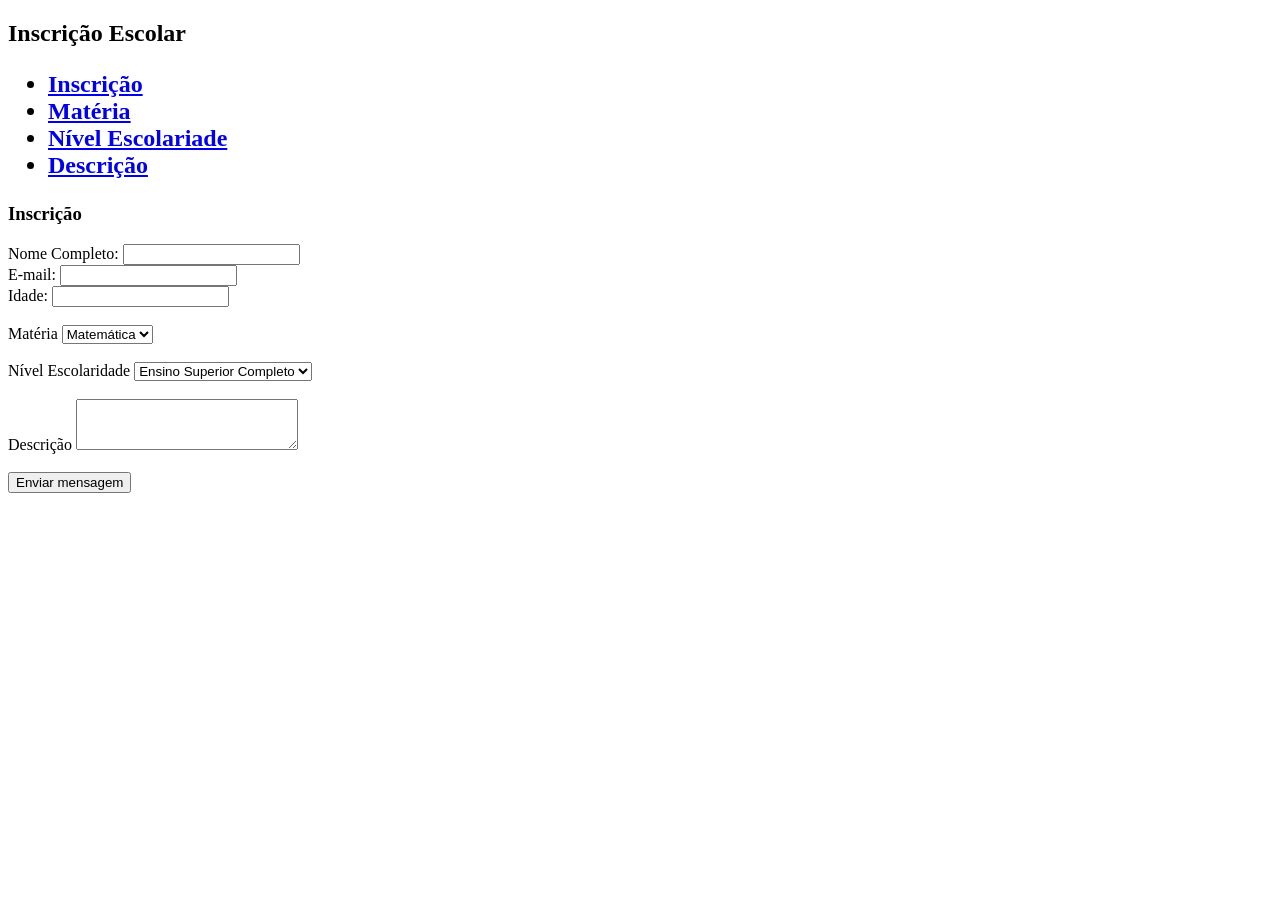
<file: Escolaridade/index.html>
<!--Exercício -->


<!DOCTYPE html>
<html lang="pt-br">

<head>
    <meta charset="UTF-8">
    <meta name="viewport" content="width=device-width, initial-scale=1.0">
    <title>Página Principal</title>

</head>

<body>
    <header>
        <h2>Inscrição Escolar<h2>
                <nav>
                    <ul>
                        <li> <a href="#inscricao">Inscrição</a></li>
                        <li> <a href="#materia">Matéria</a> </li>
                        <li> <a href="#escolaridade">Nível Escolariade</a></li>
                        <li><a href="#descricao">Descrição</a></li>
                    </ul>
                </nav>
    </header>

    <footer>
        <section id="inscricao">
             <h3>Inscrição</h3>
             <form>
                <label for="name">Nome Completo: </label>
                <input type="text" id="nome" name="nome" required>
                <br>
                <label for="email">E-mail: </label>
                <input type="email" id="email" name="email" required>
                <br>
                <label for="idade">Idade: </label>
                <input type="text" id="idade" name="idade" required>
                </section>
                <br>
                <section id="materia">
                <label for="materia">Matéria</label>
                <select name="materia" id="materia">
                    <option value="matematica"> Matemática </option>
                    <option value="portugues"> Português </option>
                    <option value="bilogia"> Biologia </option>
                    <option value="ciencias">  Ciências</option>
                    <option value="historia"> História</option>
                    <option value="geografia"> Geografia</option>
                    <option value="artes"> Artes</option>
                </select>
                </section>
                <br>
                <section id="escolariade">
                <label for="Escolariade">Nível Escolaridade</label>
                <select name="Escolariade" id="Escolaridade">
                    <option value="superior">Ensino Superior Completo</option>
                    <option value="cursandome">Cursando Mestrado</option>
                    <option value="mestrado">Mestrado Completo</option>
                    <option value="cursandodou">Cursando Doutorado</option>
                    <option value="doutorado">Doutorado Completo</option>
                </select>
                </section>
                <br>
                <section id="descricao">
                <label for="mensagem">Descrição </label>
                <textarea name="memsagem" id="mensagem" cols="25" rows="3"></textarea>
                </section>
                <br>
                <input type="submit" value="Enviar mensagem" >
             </form>
    </footer>



</section>
</body>

</html>
</file>
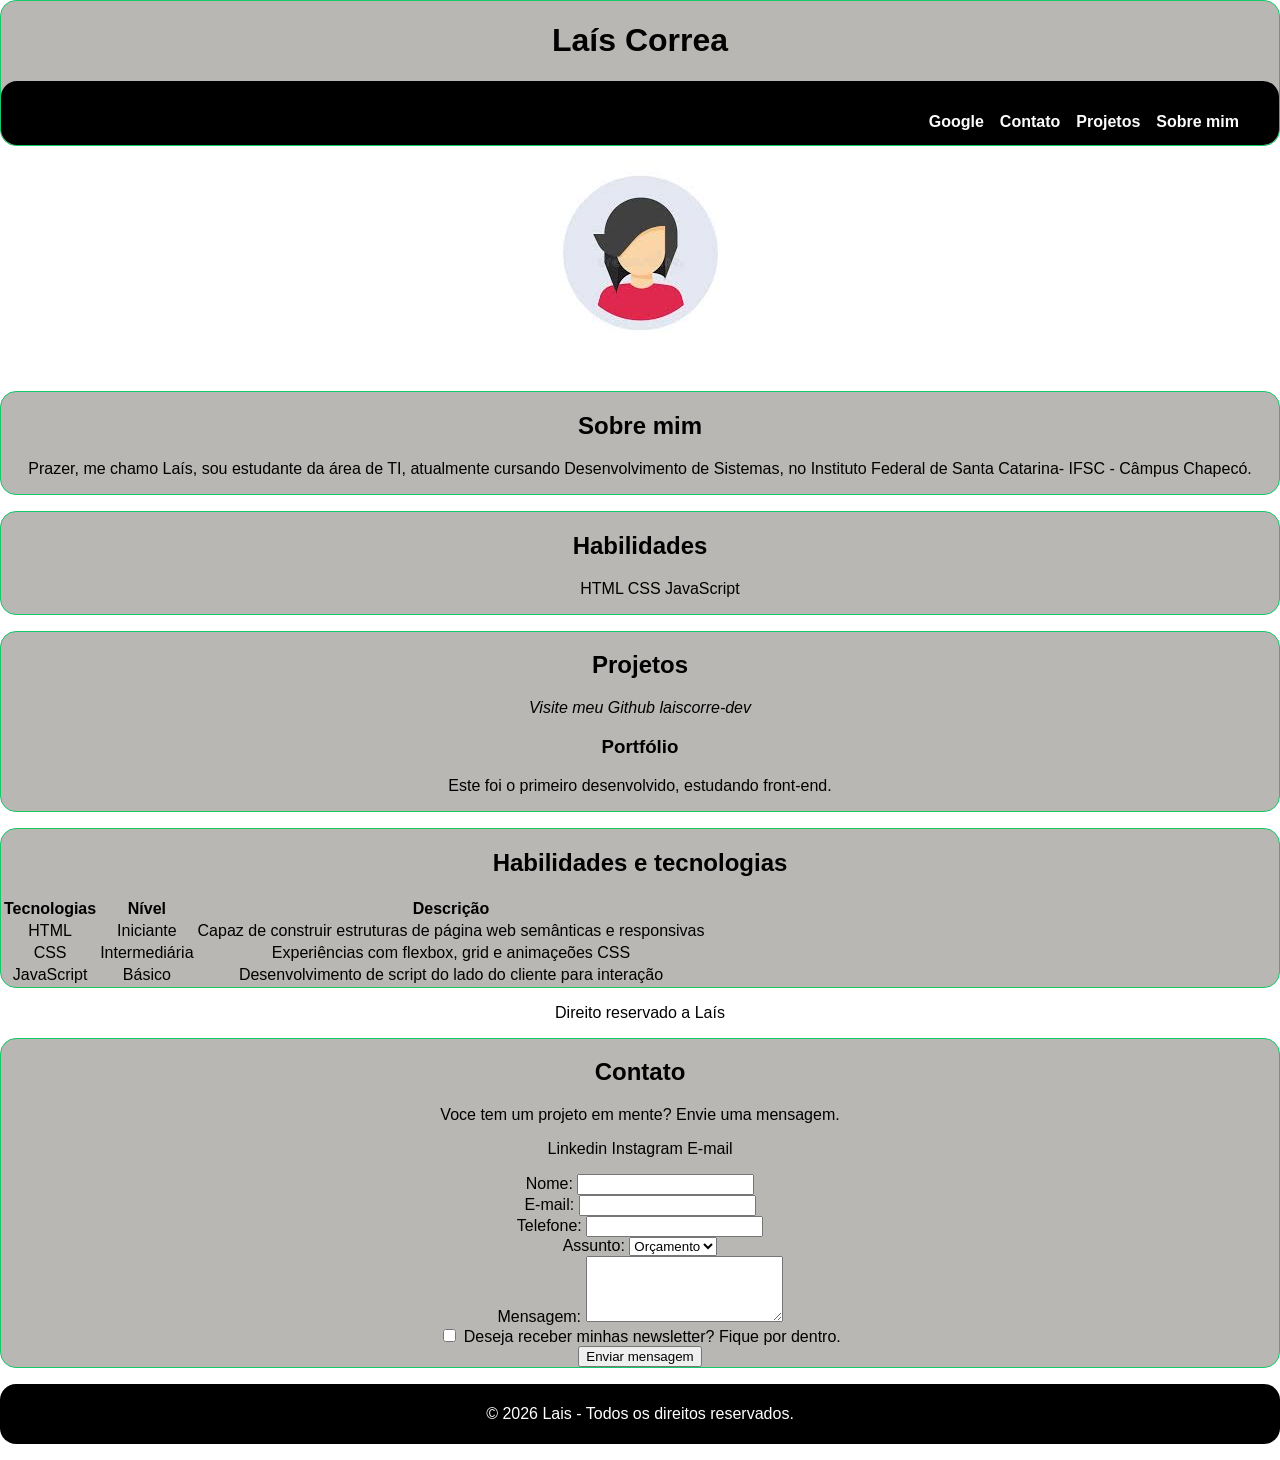
<file: FRONT-END/Index.html>
<!DOCTYPE html>
<html lang="pt-br">

<head>
    <meta charset="UTF-8">
    <meta name="viewport" content="width=device-width, initial-scale=1.0">
    <title>Laís Correa</title>
    <link rel="stylesheet" href="estilo.css"> <!-- Interação da página com o css-->
</head>

<body>
    <header>
        
        <h1> Laís Correa </h1>
        <p></p>
        <nav> <!--  Seção de navegação do site -->
             
            <a href="#sobre">Sobre mim</a> <!--colocando como referencia -->
            <a href="#projeto">Projetos</a>
            <a href="#contato">Contato</a>
            <a href="https://google.com.br/" target="_blank">Google</a> <!--"target" é para n sair da 
             página original mas sim abrir uma nova aba-->

        </nav>

    </header>
    <img src="capa.jpg" alt="Imagem de foto de perfil" title="Imagem de perfil de Laís">
    <section id="sobre"> <!-- trazendo "sobre" a referencia-->
       
        <h2>Sobre mim</h2>
        
        <article>
            <p>
                Prazer, me chamo Laís, sou estudante da área de TI, atualmente cursando
                Desenvolvimento de Sistemas, no Instituto Federal de Santa Catarina-
                IFSC - Câmpus Chapecó.
            </p>
            </article>
        </section>
        </article>
        <section>
        <aside>
            <h2>Habilidades</h2>
            <ul>
                HTML
                CSS
                JavaScript
            </ul>
        </aside>
    </section>
    <section id="projeto">
        <h2>Projetos</h2>

        <address><a href="https://github.com/laiscorrea-dev" target="_blank">Visite meu Github laiscorre-dev</a>
        </address>

        <article>
            <h3>Portfólio</h3>
            <p>
                Este foi o primeiro desenvolvido, estudando front-end.
            </p>
        </article>
    </section>

    <section id="Habilidades">
        <h2> Habilidades e tecnologias </h2>
        <table><!-- criamos a tabela -->
            <thead> <!-- cabeçalho da tabela(primeira linha)-->
                <tr> <!--1 linha-->
                    <th>Tecnologias</th> <!-- Colunas  -->
                    <th>Nível</th>
                    <th>Descrição</th>
                </tr>
            </thead>
            <tbody>
                <tr>
                    <td> HTML</td>
                    <td> Iniciante</td>
                    <td> Capaz de construir estruturas de página web semânticas e responsivas</td>
                </tr>
                <tr>
                    <td> CSS </td>
                    <td> Intermediária</td>
                    <td> Experiências com flexbox, grid e animaçeões CSS</td>
                </tr>
                <tr>
                    <td> JavaScript </td>
                    <td> Básico</td>
                    <td> Desenvolvimento de script do lado do cliente para interação</td>
                </tr>

            </tbody>
        </table>
    </section>
    <footer>
        <p>Direito reservado a Laís</p>

        <section id="contato" >
            <h2> Contato</h2>
            <p> Voce tem um projeto em mente? Envie uma mensagem. </p>
            <p> 
            <a href="https://www.linkedin.com/in/lais-de-oliveira-corrêa" target="_blank">Linkedin</a>    
            <a href="https://www.instagram.com/lais.correa15" target="_blank">Instagram</a>
            <a href="mailto:laisdeoliveiracorrea@gmail.com" target="_blank">E-mail</a>
            </p>

            <form> <!-- Início de um formulário-->
                <label for="nome">Nome: </label>
                <input type="text" id="nome" name="nome" required> <br>
                <!--'required' referece a um campo obrigatório de preenchimento-->

                <label for="email">E-mail: </label>
                <input type="email" id="email" name="email" required> <br>

                <label for="telefone">Telefone: </label>
                <input type="tel" id="telefone" name="teletfone"> <br>

                <label for="assunto">Assunto: </label>
                <select name="assunto" id="assunto">
                    <option value="orcamento"> Orçamento</option>
                    <option value="duvidas"> Dúvidas</option>
                    <option value="outro"> Outro</option>
                </select>
                <br>

                <label for="mensagem"> Mensagem: </label>
                <textarea name="mensagem" id="mensagem" cols="22" rows="4" required></textarea>
                <!--tamanho da coluna e linha-->
                <br>
                <input type="checkbox" id="inscricao" name="inscricao">
                <label for="inscricao">Deseja receber minhas newsletter? Fique por dentro. </label>
                <br>
                <input type="submit" value="Enviar mensagem">
            </form>


        </section>
    </footer>
    <footer id="fo">
        <p> © 2026 Lais - Todos os direitos reservados.</p>

    </footer>

</body>

</html>
</file>
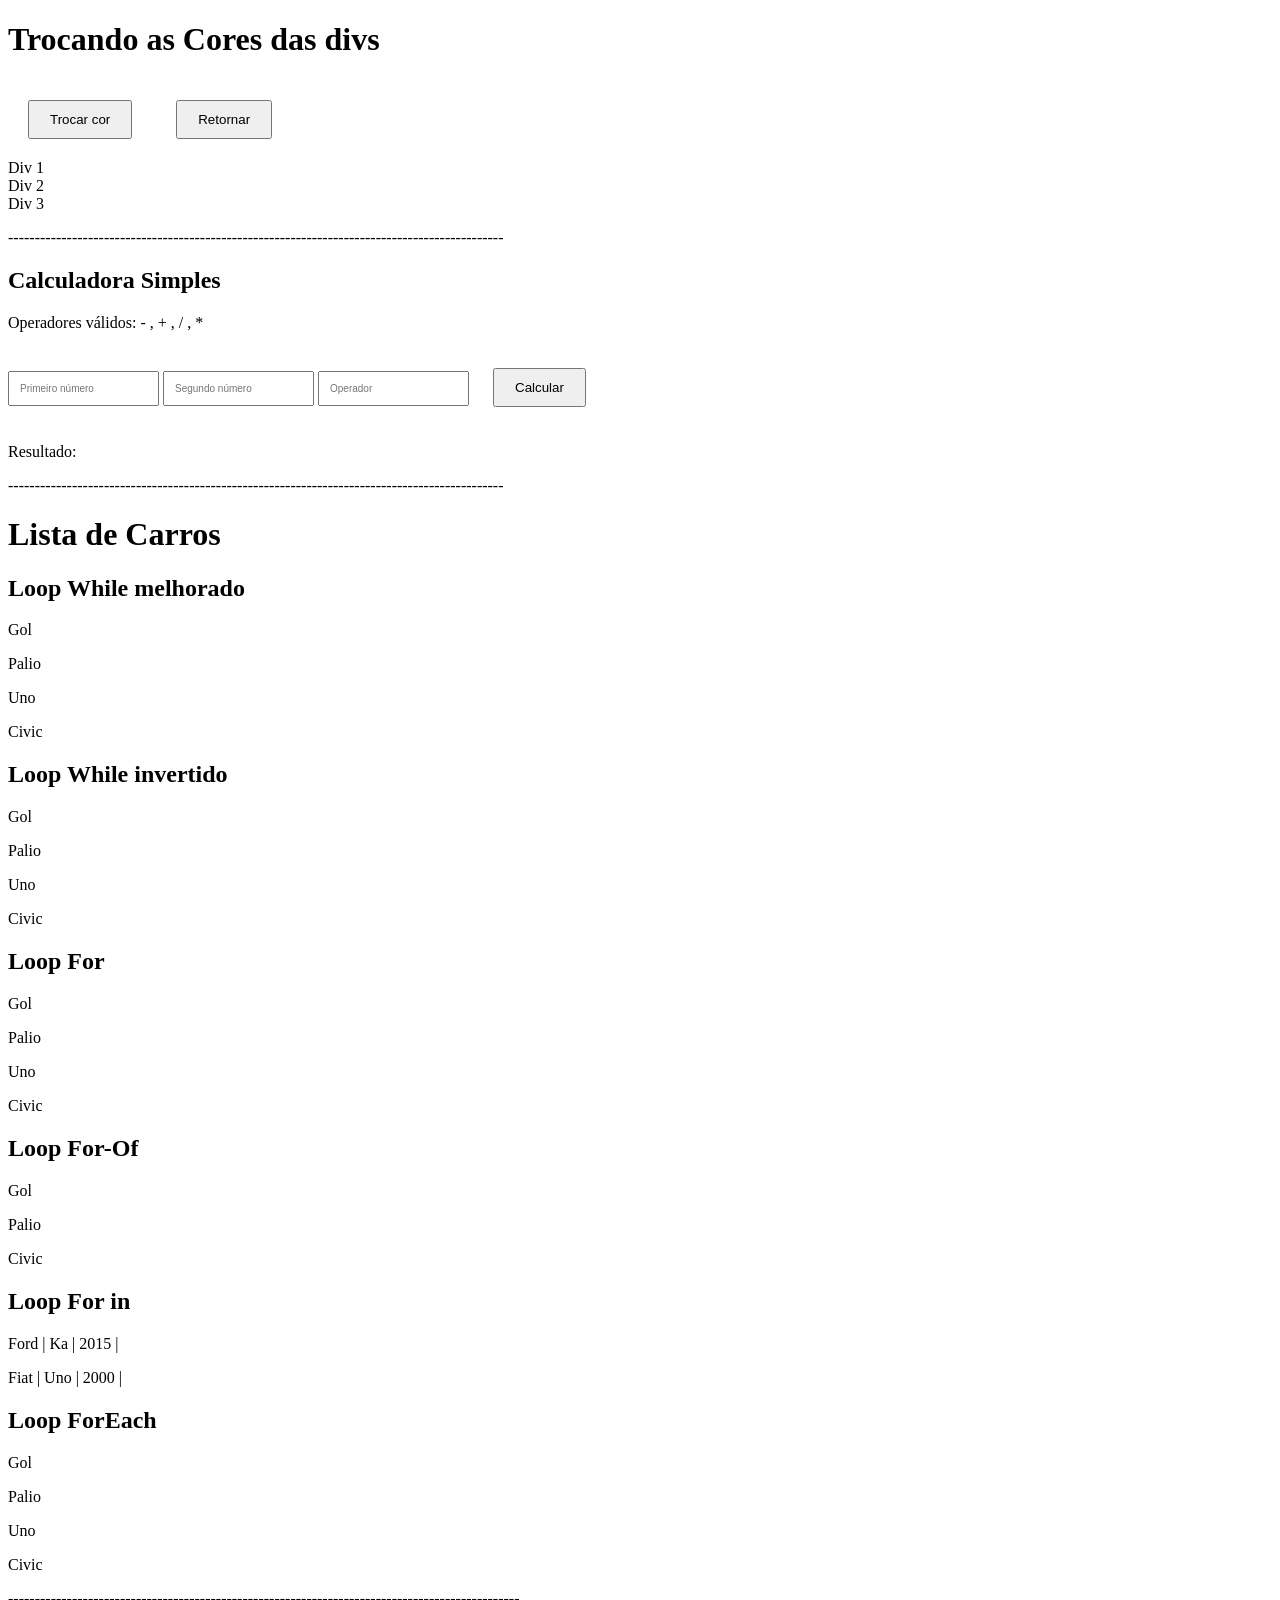
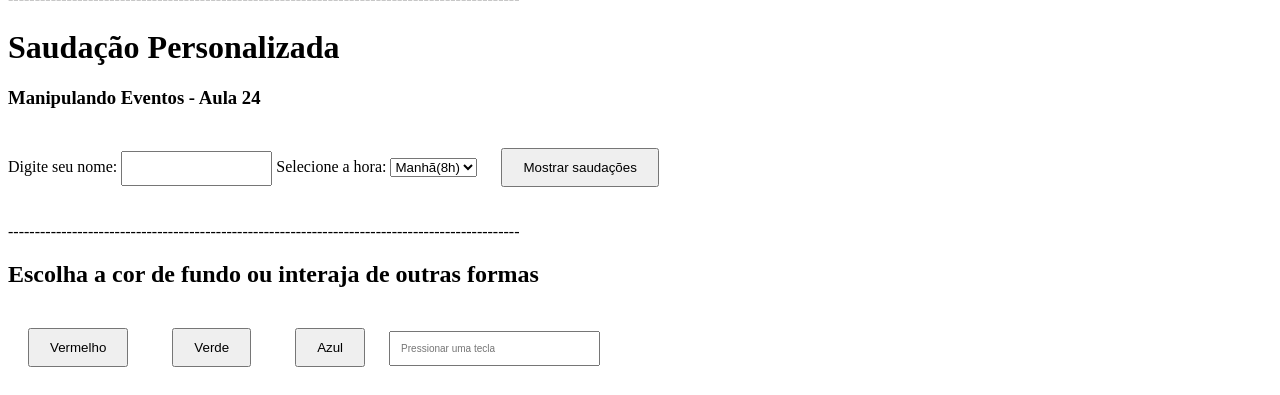
<file: Engenharia/DOM/index.html>
<!DOCTYPE html>
<html lang="pt-br">
<head>
    <meta charset="UTF-8">
    <meta name="viewport" content="width=device-width, initial-scale=1.0">
    <title>DOM</title>
    

    

</head>

<body>
<!----Aula 19 - Introdução a Manipulaçao de elementos de páginas web e Switch-Case--->
    
    <h1> Trocando as Cores das divs </h1>
     <!--botões que ativam as cores das divs-->
    <button id="trocaCor" onclick="trocaCor()"> Trocar cor </button>
    <button id="retorCor" onclick="retorCor()"> Retornar </button>
    <!--caixa de divs-->
    <div id="div-1" class="divTrocaCor"> Div 1</div>
    <div id="div-2" class="divTrocaCor"> Div 2</div>
    <div id="div-3" class="divTrocaCor"> Div 3</div>

    <p>---------------------------------------------------------------------------------------------</p>

    <h2> Calculadora Simples </h2>
    <p>  Operadores válidos: - , + , / , * </p>
    <input type="text" id="num-1" placeholder="Primeiro número"/>
    <input type="text" id="num-2" placeholder="Segundo número"/>
    <input type="text" id="operador" placeholder="Operador"/>
    <button onclick="efetuaOperacao()" > Calcular </button>
    <p id="resultado">Resultado: </p>

    <!----Aula 20 - Arrays na prática: Manipule listas em JavaScript --->

    <p>---------------------------------------------------------------------------------------------</p>
    <!----Aula 21 - Controle de fluxo: Laços de Repetição( Parte 1 ) --->
    <h1>Lista de Carros</h1>
    <div id="conteudo"></div>

    <!----Aula 22 - Controle de fluxo: Laços de Repetição( Parte 2 ) --->
    
    
    <div id="conteudo"></div>

    <!----Aula 24 - Funções e Eventos (Parte 1) --->
    <p>------------------------------------------------------------------------------------------------</p>
    <h1> Saudação Personalizada</h1>
    <h3>   Manipulando Eventos - Aula 24 </h3>

    
    <label for="nome">Digite seu nome:</label>
    <input type="text" id="nome"/>
    <label for="hora">Selecione a hora:</label>
    <select id="hora">
        <option value="8">Manhã(8h)</option>
        <option value="14">Tarde(14h)</option>
        <option value="20">Noite(20h)</option>
    </select>
    <button onclick ="mostrarSaudacao()">Mostrar saudações</button>
    <p id="mensagem"></p>
    
    <style>
        label, button{
            /*display: block;*/ /*para colocar os elementos em blocos separados, mas como estão em linha,*/
            margin-top: 10px;
        }
        button{
            margin: 20px;
            padding: 10px 20px;
            cursor: pointer;
        }
        input{
            margin-top: 10px;
            padding: 10px;
            font-size: 10px;
        }
    </style>

    <!----Aula 25 - Funções e Eventos (Parte 2) --->
    <p>------------------------------------------------------------------------------------------------</p>

    <h2>Escolha a cor de fundo ou interaja de outras formas </h2>
    <button id="redButton">Vermelho</button>
    <button id="greenButton">Verde</button>
    <button id="blueButton">Azul</button>
    <input  type="text" id="inputBox" placeholder="Pressionar uma tecla" size="30" /> 


    <script src="script.js"></script>
</body>
</html>
</file>
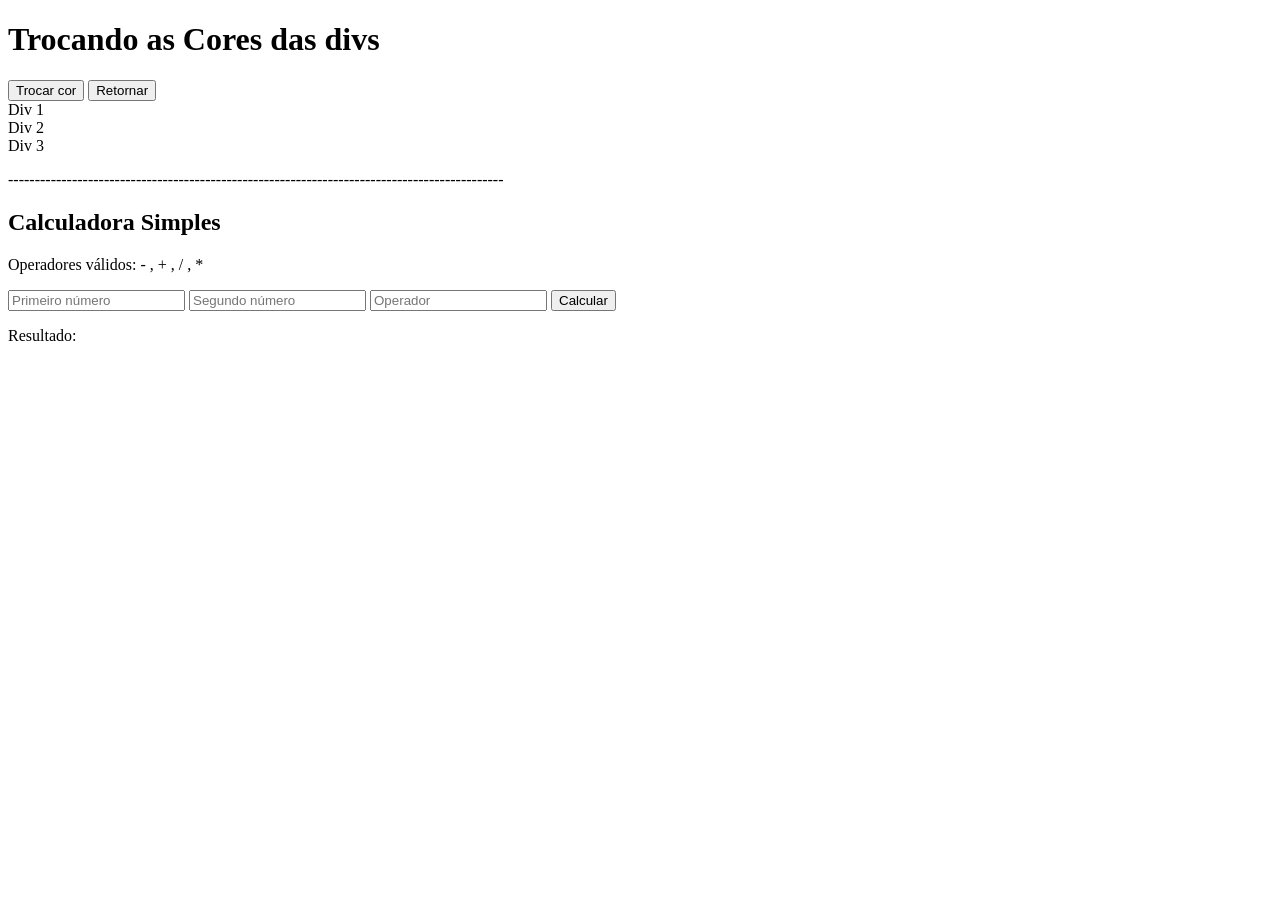
<file: Engenharia/Mudacor/index.html>
<!DOCTYPE html>
<html lang="en">
<head>
    <meta charset="UTF-8">
    <meta name="viewport" content="width=device-width, initial-scale=1.0">
    <title>DOM</title>
    <script src="script.js"></script>

</head>
<body>
    
    <h1> Trocando as Cores das divs </h1>
     <!--botões que ativam as cores das divs-->
    <button id="trocaCor" onclick="trocaCor()"> Trocar cor </button>
    <button id="retorCor" onclick="retorCor()"> Retornar </button>
    <!--caixa de divs-->
    <div id="div-1" class="divTrocaCor"> Div 1</div>
    <div id="div-2" class="divTrocaCor"> Div 2</div>
    <div id="div-3" class="divTrocaCor"> Div 3</div>

    <p>---------------------------------------------------------------------------------------------</p>

    <h2> Calculadora Simples </h2>
    <p>  Operadores válidos: - , + , / , * </p>
    <input type="text" id="num-1" placeholder="Primeiro número"/>
    <input type="text" id="num-2" placeholder="Segundo número"/>
    <input type="text" id="operador" placeholder="Operador"/>
    <button onclick="efetuaOperacao()" > Calcular </button>
    <p id="resultado">Resultado: </p>

</body>
</html>
</file>
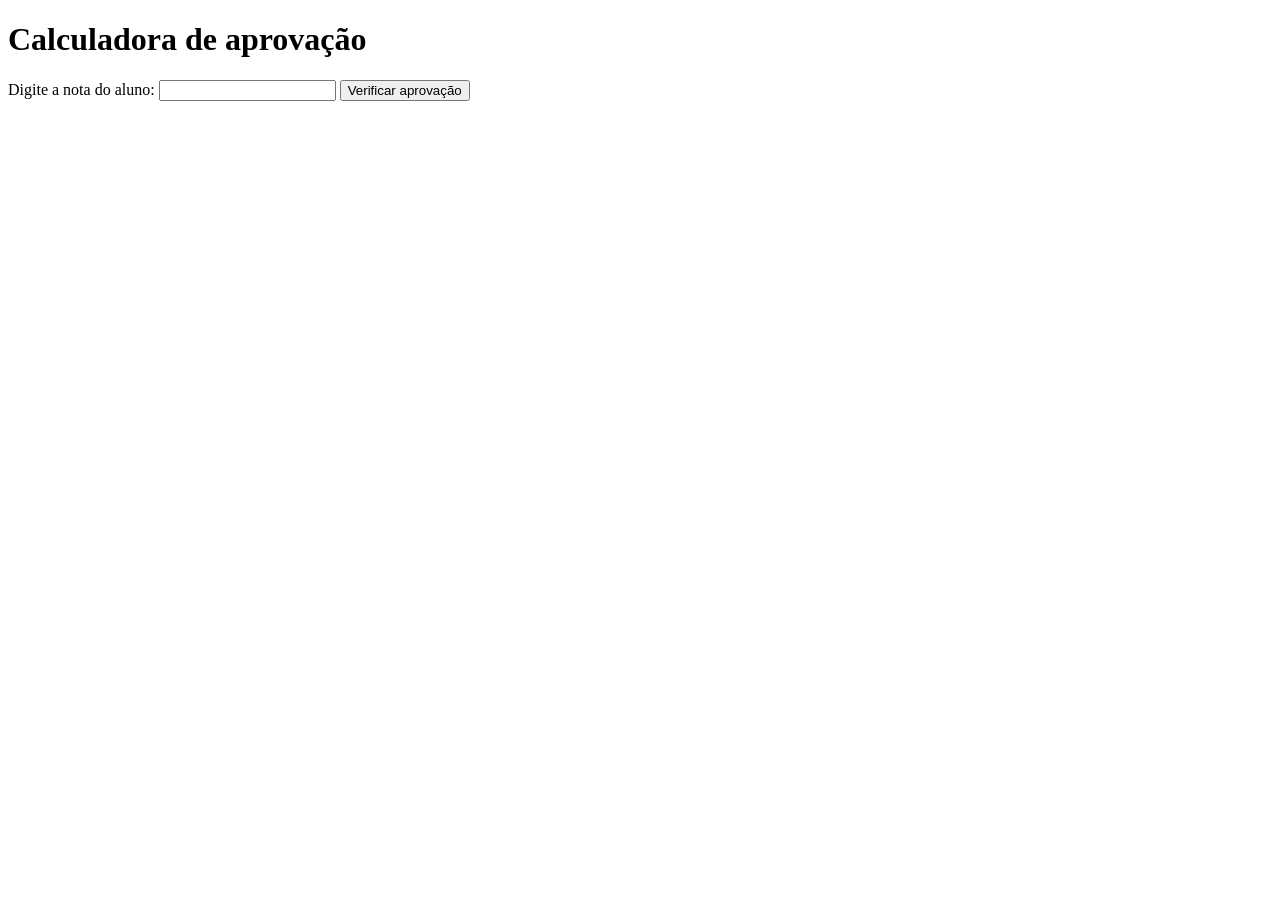
<file: Engenharia/testeJH/index.html>
<!DOCTYPE html>
<html lang="en">
<head>
    <meta charset="UTF-8">
    <meta name="viewport" content="width=device-width, initial-scale=1.0">
    <title>Caculadora</title>
    <script src="script.js"></script>
</head>
<body>
    <h1>Calculadora de aprovação</h1>
    <label> Digite a nota do aluno:  </label>
    <input type="text" id="nota">
    <button onclick="verificarNota()"> Verificar aprovação</button>
    <p id="resultado"> </p>
    
</body>
</html>
</file>
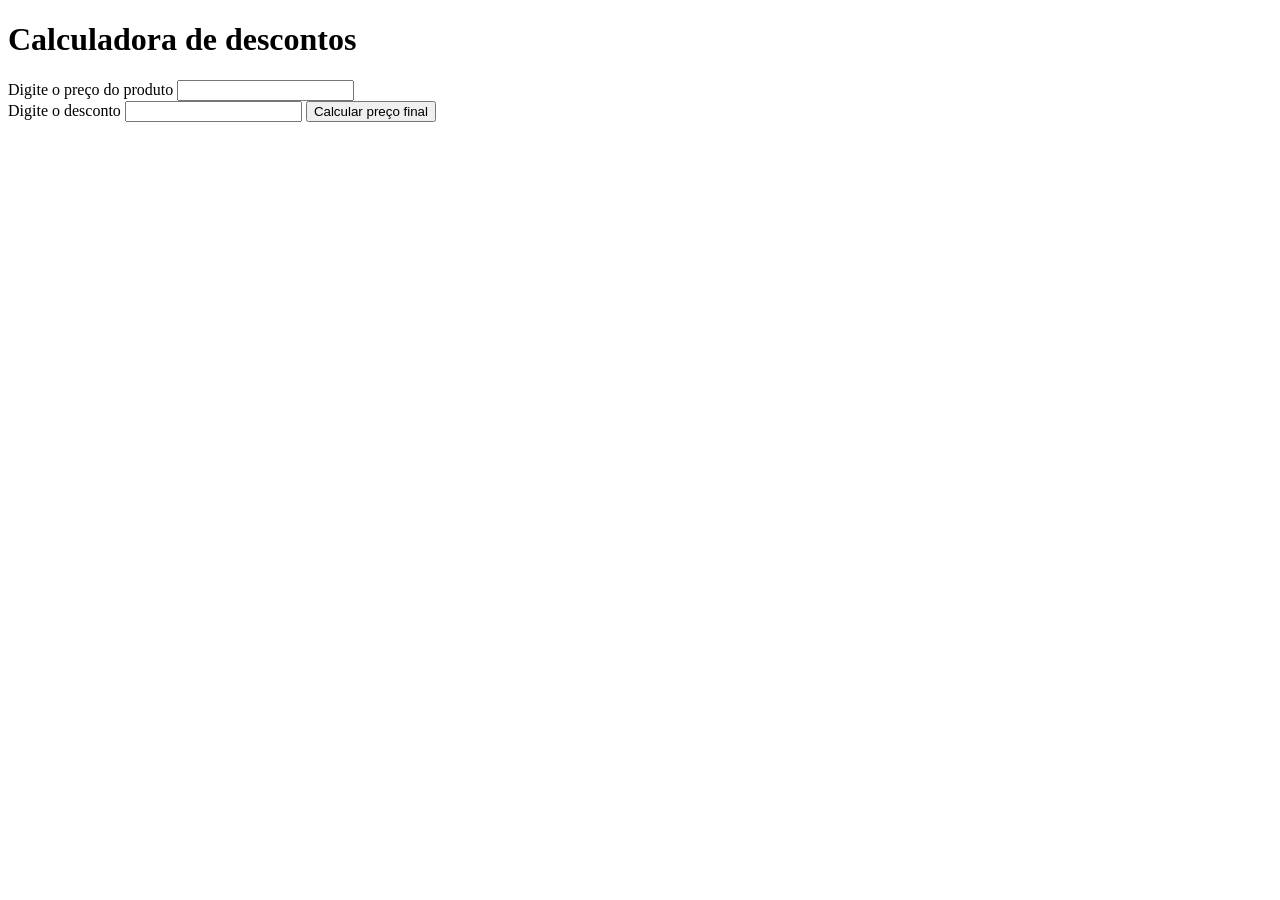
<file: Engenharia/testeJH/desafio/index.html>
<!DOCTYPE html>
<html lang="en">
<head>
    <meta charset="UTF-8">
    <meta name="viewport" content="width=device-width, initial-scale=1.0">
    <title>Desafio 01</title>
    <script src="script.js"></script>
</head>
<body>
    <h1> Calculadora de descontos</h1>
    <label> Digite o preço do produto</label>
    <input type="text" id="preco">
    <br>
    <label> Digite o desconto</label>
    <input type="text" id="desconto">
    <button onclick="calcularDesconto()"> Calcular preço final</button>
    <p id="resultado"> </p>
    <p id="r"></p>
    <p id="e"></p>
</body>
</html>
</file>
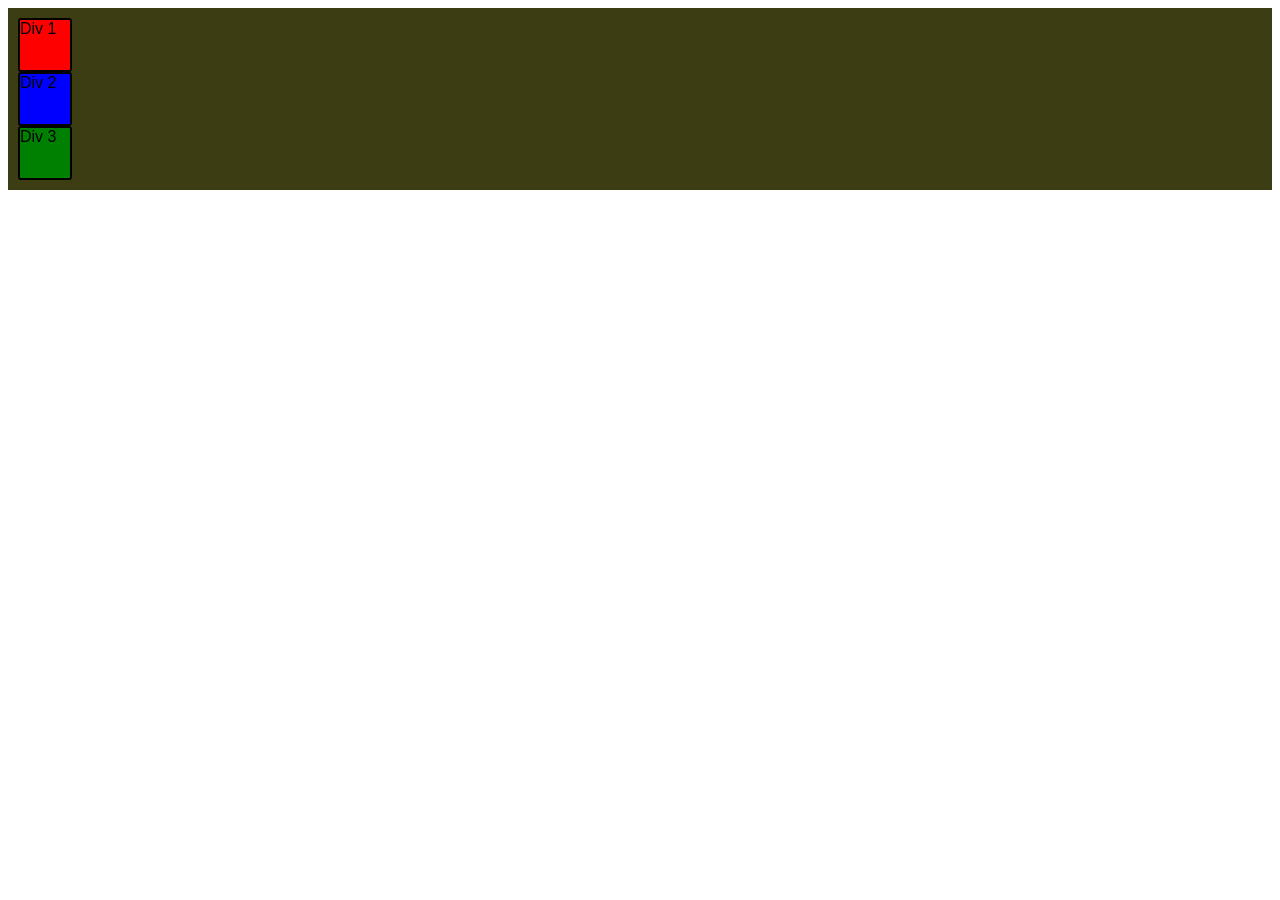
<file: Engenharia/flexbox.html>
<!DOCTYPE html>
<html lang="en">
<head>
    <meta charset="UTF-8">
    <meta name="viewport" content="width=device-width, initial-scale=1.0">
    <title>Flexbox</title>
    <style>
        .container{
            background-color: rgb(61, 61, 19);
            font-family: Arial, Helvetica, sans-serif;
            display: flex;
            padding: 10px;
            display: flex;
            flex-direction: column;  

        }
        .box{
            width: 50px;
            height: 50px;
            border: 2px solid rgb(0, 0, 0);
            border-radius: 3px;
            
        }
        #box1{
            background-color: red;
          
        }
        #box2{
           background-color: blue;
        
        }
        #box3{
            background-color: green;
        }
    </style>
</head>
<body>
    <main class="container">
        <div class="box" id="box1"> Div 1 </div>
        <div class="box" id="box2"> Div 2 </div>
        <div class="box" id="box3">  Div 3 </div>

    </main>
</body>


</html>
</file>
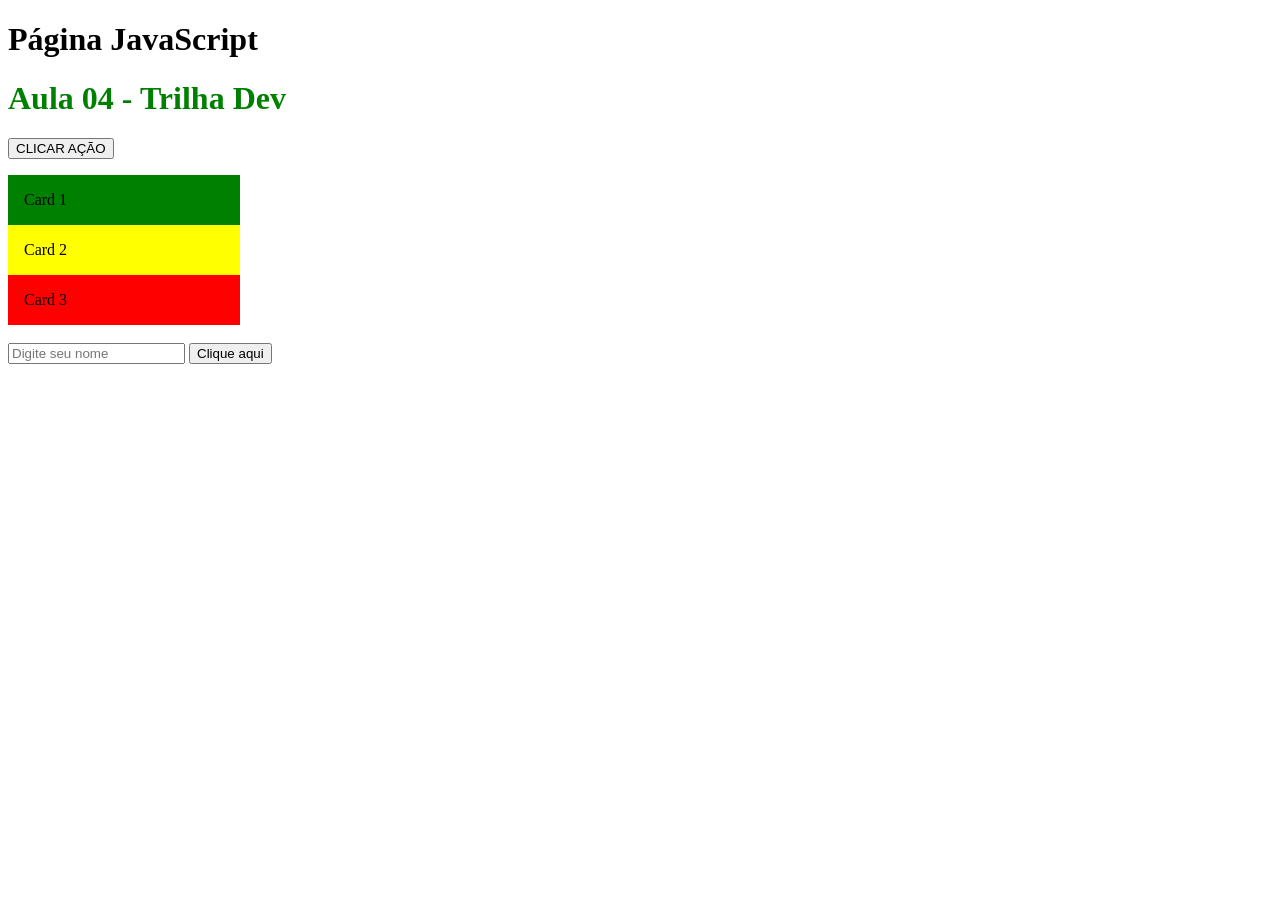
<file: Engenharia/Script.html>
<!DOCTYPE html>
<html lang="en">
<head>
    <meta charset="UTF-8">
    <meta name="viewport" content="width=device-width, initial-scale=1.0">
    <title>Página JavaScript</title>
</head>
<body>
    <header>
        <h1>Página JavaScript </h1>
        <script>
            // Aula 1 
let num1 = 10;
let num2 = 2;
soma = num1 +num2;
divisao = num1/num2;
mult= num1*num2;
console.log(`A soma é ${soma}`);
console.log(`A divisão é ${divisao}`) 
console.log(`A multiplcação é ${mult}`) 

//Aula 2 
let distancia = 0 
passos = 0 
while (distancia<=20){
    let distancialeatoria= Math.floor(Math.random()* 3)+1;
    console.log(`\nA distancia percorrida até agora foi de: ${distancia}`)
    distancia += distancialeatoria;
    passos ++;
    console.log(`Passos percorridos:  ${passos}`)
    
}

//funções aula 2 hoisting - ler a função e guardar na memória 
let nome = "Lais"
function escrever(){
    console.log(`\nOlá ${nome} !`)
}
escrever()

// função anonima, não tem hoisting
let escreverOla2= function(nome){
    console.log(`Olá ${nome} `)
    
}
escreverOla2("Lai");

function somar( a, b ){
    return a + b ;
}
let resultado = somar(11, 7)
console.log(resultado)


//validar voto 

let result = "";
function validarVoto(idade){
    if(idade<16){
     return "Pessoa não votante"
    }
    else if(idade<18){
        return "Voto opcional"
    }
    else {
        return "Voto obrigatório"
    }
    
}
result = validarVoto(10)
console.log(result)

      </script>
<!--Aula 4 Engenharia de Softare (Manipulação DE DOM)-->
      <style> 
    .card{
        width: 200px;
        padding: 1em;
    }

    .verde{
        background-color: green;
        
        }
    .amarelo{
        background-color: yellow;
       
    }
    .vermelho{
        background-color: red;
      
    }
      </style>

      <h1 id="titulo"> Aula 04 </h1>
      <p id="tagP"> Essa é a nosssa aula de DOM</p>
      
      <div id="card1" class="card"> Card 1</div>
      <div id="card2" class="card"> Card 2 </div>
      <div id="card3" class="card"> Card 3 </div>
      </div>
      <script>
        let card1 = document.getElementById("card1"); // pegando o elemento pelo id 'card1'
        card1.classList.add("verde"); // e adcionando uma class para ele 
            
        
        let card2 = document.getElementById("card2")
        card2.classList.add("amarelo");

        let card3 = document.getElementById("card3");
        card3.classList.add("vermelho");

        let titulo = document.getElementById("titulo"); // encontrando a tag pelo 'id'
        //innerText vai alterar o texto interno
        titulo.innerText= "Aula 04 - Trilha Dev"; // atribuindo novo valor 
        titulo.style.color = "green" // alterando o estilo do titulo
        let tagP = document.getElementById("tagP")
        tagP.innerText = "DOM JavaScrip em ação"
        //innerHTML vai alterar todo o HTML interno
        tagP.innerHTML = "<button>CLICAR AÇÃO</button>" // mudando o tipo da tag de <p> para <button>

        let inputNome = document.getElementById("inputNome"); //tag input é dinamica (precisa do valor do usuário)

        function cliqueNoBotao(){
            console.log(inputNome.value)

        }
      </script>

        <br>
        <input type="text" id="inputNome" placeholder="Digite seu nome "> <!--placeholder é para escrever 
        denetro da caixa de input-->
        <button onclick="cliqueNoBotao">Clique aqui</button>

      </header>
    
</body>
</html>
</file>
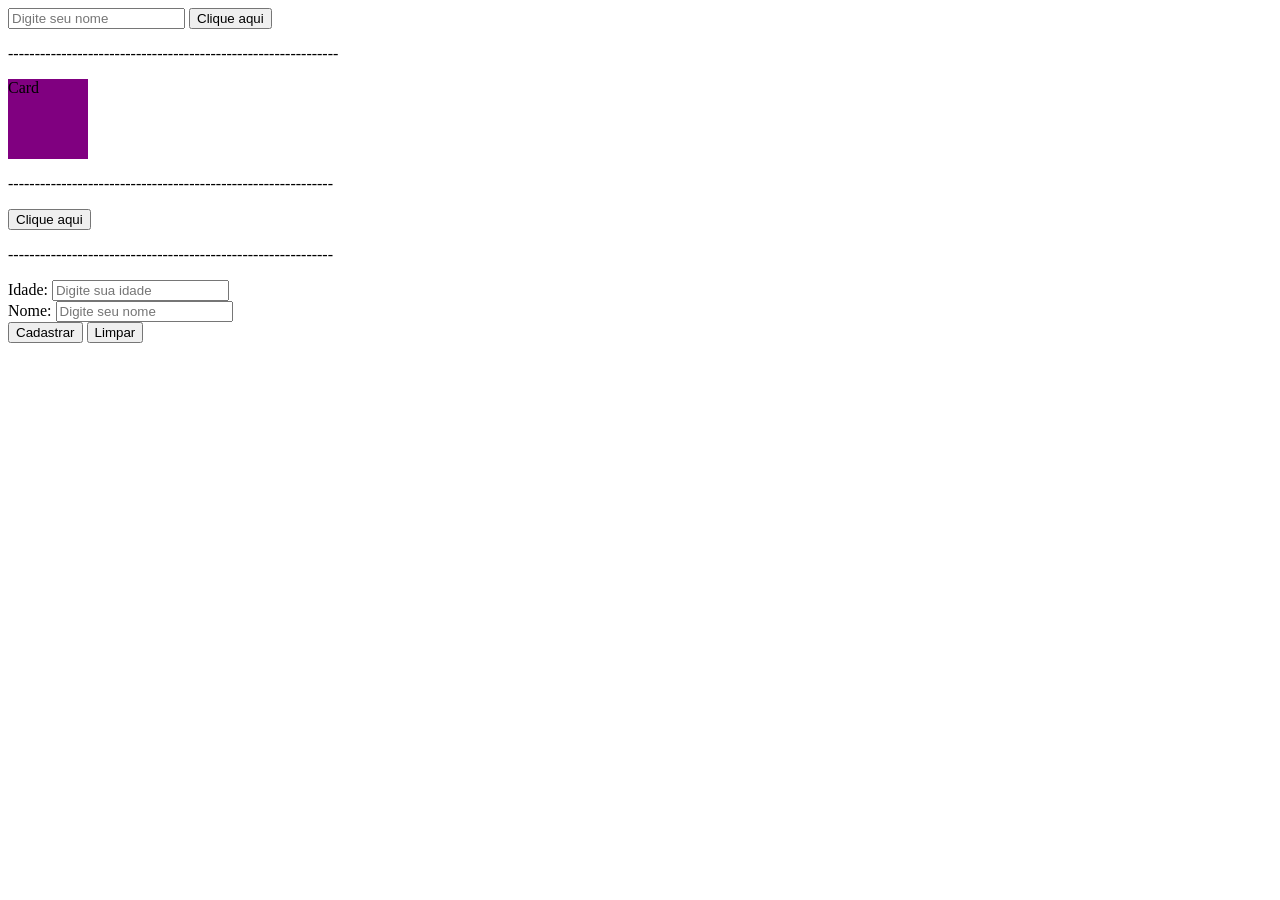
<file: Engenharia/Script2.html>
<!DOCTYPE html>
<html lang="en">
  <head>
    <meta charset="UTF-8" />
    <meta name="viewport" content="width=device-width, initial-scale=1.0" />
    <title>Document</title>
    <style>
      #card {
        width: 80px;
        height: 80px;
        background-color: purple;
      }
    </style>
  </head>
  <body>
    <input type="text" id="inputNome" placeholder="Digite seu nome " />

    <button id="botao">Clique aqui</button>
    <p>--------------------------------------------------------------</p>
    <p id="resultado"></p>

    <div id="card">Card</div>
    <p>-------------------------------------------------------------</p>

    <button id="but">Clique aqui</button>

    <!--Início da construção de formulário-->
    <p>-------------------------------------------------------------</p>

    <form id="formulario">
      <p id="resultado"></p>

      <label for="idade"> Idade:</label>
      <input id="idade" type="number" placeholder="Digite sua idade" required />
      <br />
      <label for="nome"> Nome: </label>
      <!--tag auxiliar, vai ficar do lado do input, auxiliando o 
      usuário a identificar oq deve ser escrito--->
      <input id="nome" type="text" placeholder="Digite seu nome" required />
      <!--'id' utilizado para usabilidade do usuário, é identificador-->
      <br />
      <button type="submit">Cadastrar</button>
      <button type="reset">Limpar</button>
    </form>
  </body>

  <script src="./cadastro.js"></script>
  <!--Caminho do JavaSscript-->
</html>
</file>
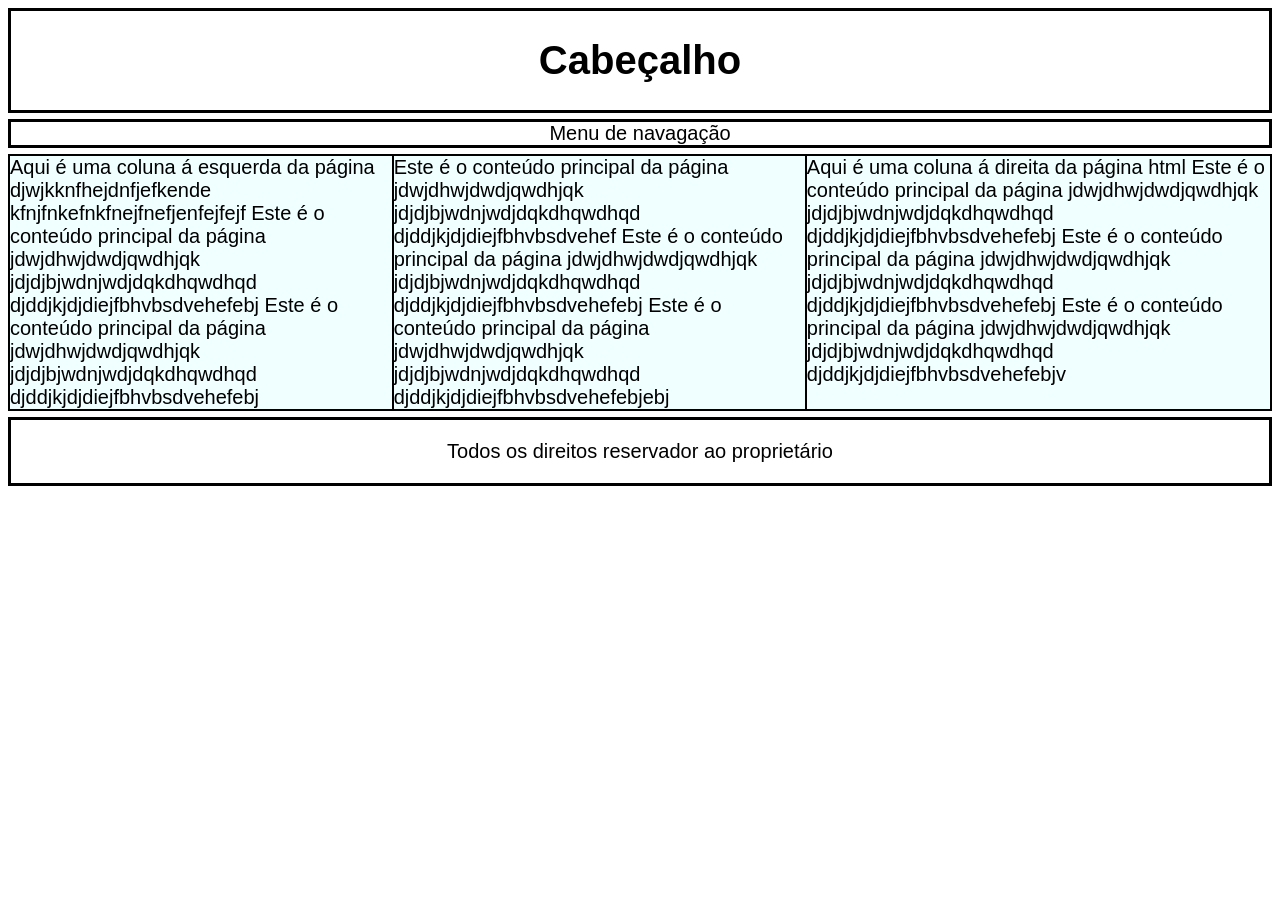
<file: Engenharia/templete.html>
<!DOCTYPE html>
<html lang="en">
<head>
    <meta charset="UTF-8">
    <meta name="viewport" content="width=device-width, initial-scale=1.0">
    <title>Document</title>
    <link rel="stylesheet" href="style.css">
</head>
<body>
    <header>
        <h1> Cabeçalho </h1>

    </header>
    <nav>Menu de navagação</nav>
    <div class="flex">
         <div>
         Aqui é uma coluna á esquerda da página djwjkknfhejdnfjefkende
         kfnjfnkefnkfnejfnefjenfejfejf Este é o conteúdo principal da página jdwjdhwjdwdjqwdhjqk
        jdjdjbjwdnjwdjdqkdhqwdhqd
        djddjkjdjdiejfbhvbsdvehefebj
         Este é o conteúdo principal da página jdwjdhwjdwdjqwdhjqk
        jdjdjbjwdnjwdjdqkdhqwdhqd
        djddjkjdjdiejfbhvbsdvehefebj
    </div>
    <div>
        Este é o conteúdo principal da página jdwjdhwjdwdjqwdhjqk
        jdjdjbjwdnjwdjdqkdhqwdhqd
        djddjkjdjdiejfbhvbsdvehef
         Este é o conteúdo principal da página jdwjdhwjdwdjqwdhjqk
        jdjdjbjwdnjwdjdqkdhqwdhqd
        djddjkjdjdiejfbhvbsdvehefebj Este é o conteúdo principal da página jdwjdhwjdwdjqwdhjqk
        jdjdjbjwdnjwdjdqkdhqwdhqd
        djddjkjdjdiejfbhvbsdvehefebjebj
    </div>
    <div> 
        Aqui é uma coluna á direita da página html Este é o conteúdo principal da página jdwjdhwjdwdjqwdhjqk
        jdjdjbjwdnjwdjdqkdhqwdhqd
        djddjkjdjdiejfbhvbsdvehefebj Este é o conteúdo principal da
         página jdwjdhwjdwdjqwdhjqk
        jdjdjbjwdnjwdjdqkdhqwdhqd
        djddjkjdjdiejfbhvbsdvehefebj Este é o conteúdo principal da página jdwjdhwjdwdjqwdhjqk
        jdjdjbjwdnjwdjdqkdhqwdhqd
        djddjkjdjdiejfbhvbsdvehefebjv
    </div>

    </div>
<footer> 
    <p> Todos os direitos reservador ao proprietário</p>
</footer>
</body>
</html>
</file>
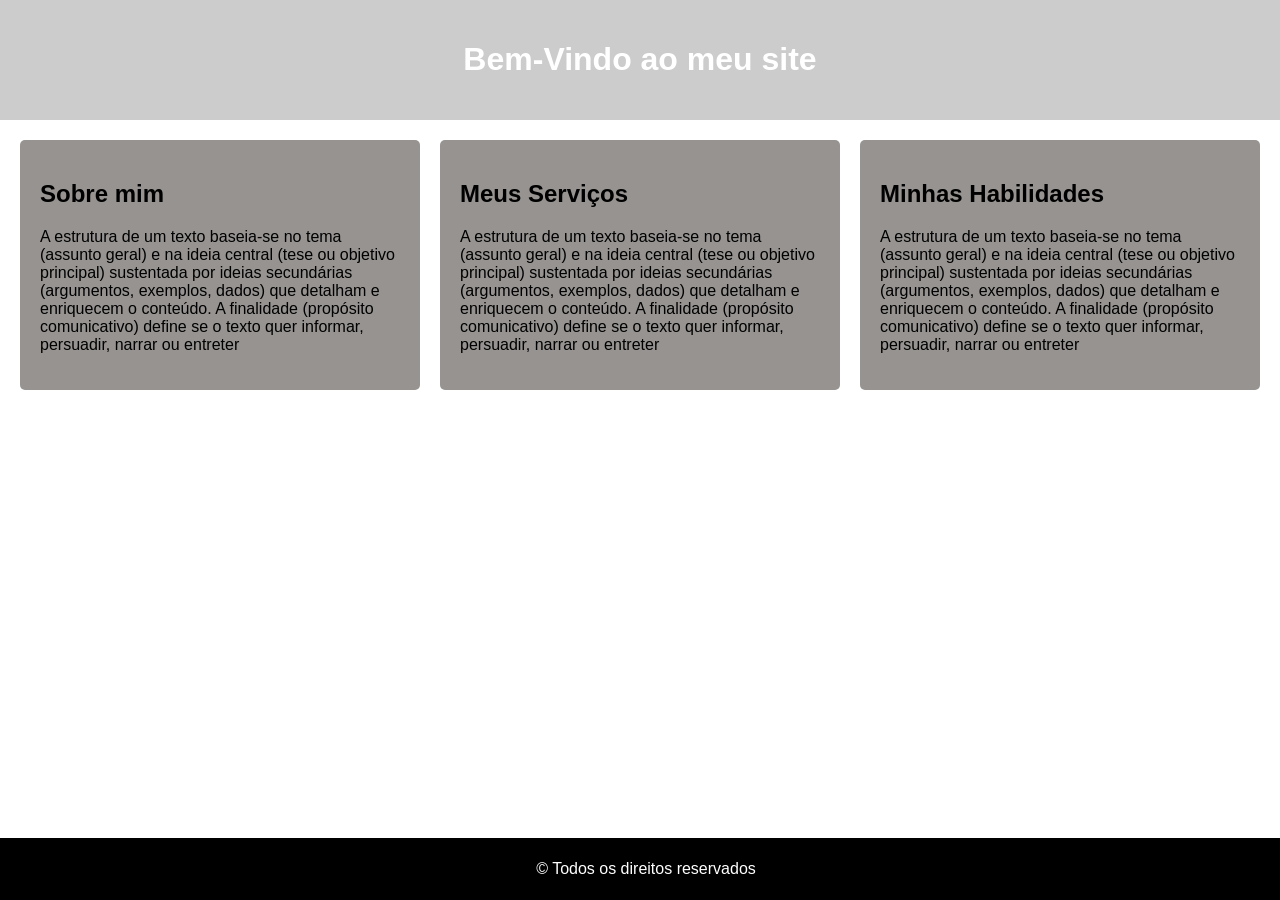
<file: Escolaridade/site.html>
<!DOCTYPE html>
<html lang="en">
<head>
    <meta charset="UTF-8">
    <meta name="viewport" content="width=device-width, initial-scale=1.0">
    <title> Portfólio - Laís Correa </title>
    <link rel="stylesheet" href="style.css">
    
</head>
<body>

    <header>
        <h1>Bem-Vindo ao meu site</h1>
    </header>

    <main>
        <section class="content">
            <h2>Sobre mim</h2>
            <p>  A estrutura de um texto baseia-se no tema (assunto geral) e na ideia central
                 (tese ou objetivo principal) sustentada por ideias secundárias (argumentos, exemplos, dados) 
                 que detalham e enriquecem o conteúdo. A finalidade (propósito comunicativo) define se o texto quer
                  informar, persuadir, narrar ou entreter </p>
        </section>
        <section class="content">
            <h2>Meus Serviços</h2>
            <p>  A estrutura de um texto baseia-se no tema (assunto geral) e na ideia central
                 (tese ou objetivo principal) sustentada por ideias secundárias (argumentos, exemplos, dados) 
                 que detalham e enriquecem o conteúdo. A finalidade (propósito comunicativo) define se o texto quer
                  informar, persuadir, narrar ou entreter </p>
        </section>
        <section class="content">
            <h2> Minhas Habilidades</h2>
            <p>   A estrutura de um texto baseia-se no tema (assunto geral) e na ideia central
                 (tese ou objetivo principal) sustentada por ideias secundárias (argumentos, exemplos, dados) 
                 que detalham e enriquecem o conteúdo. A finalidade (propósito comunicativo) define se o texto quer
                  informar, persuadir, narrar ou entreter </p>
        </section>

    </main>

    <footer>
        <p>&copy; Todos os direitos reservados </p>
    </footer>
</body>
</html>
</file>
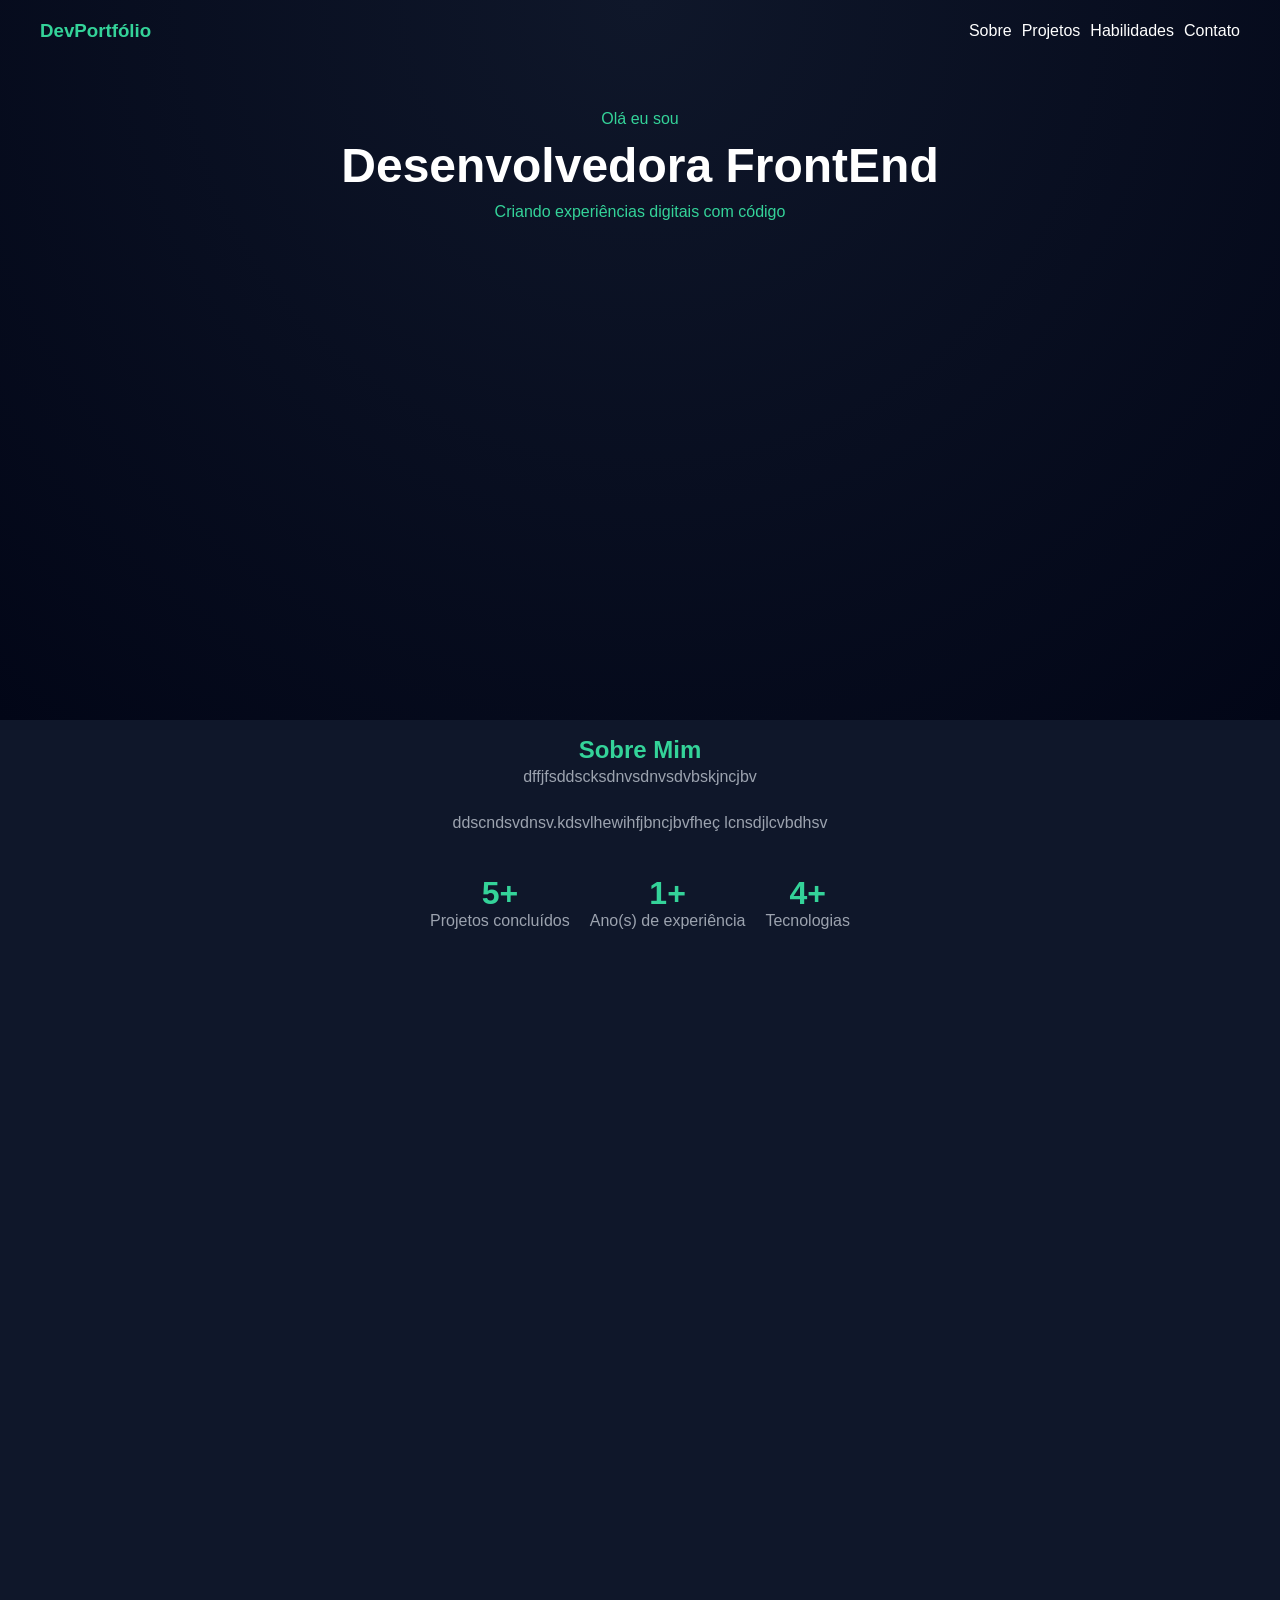
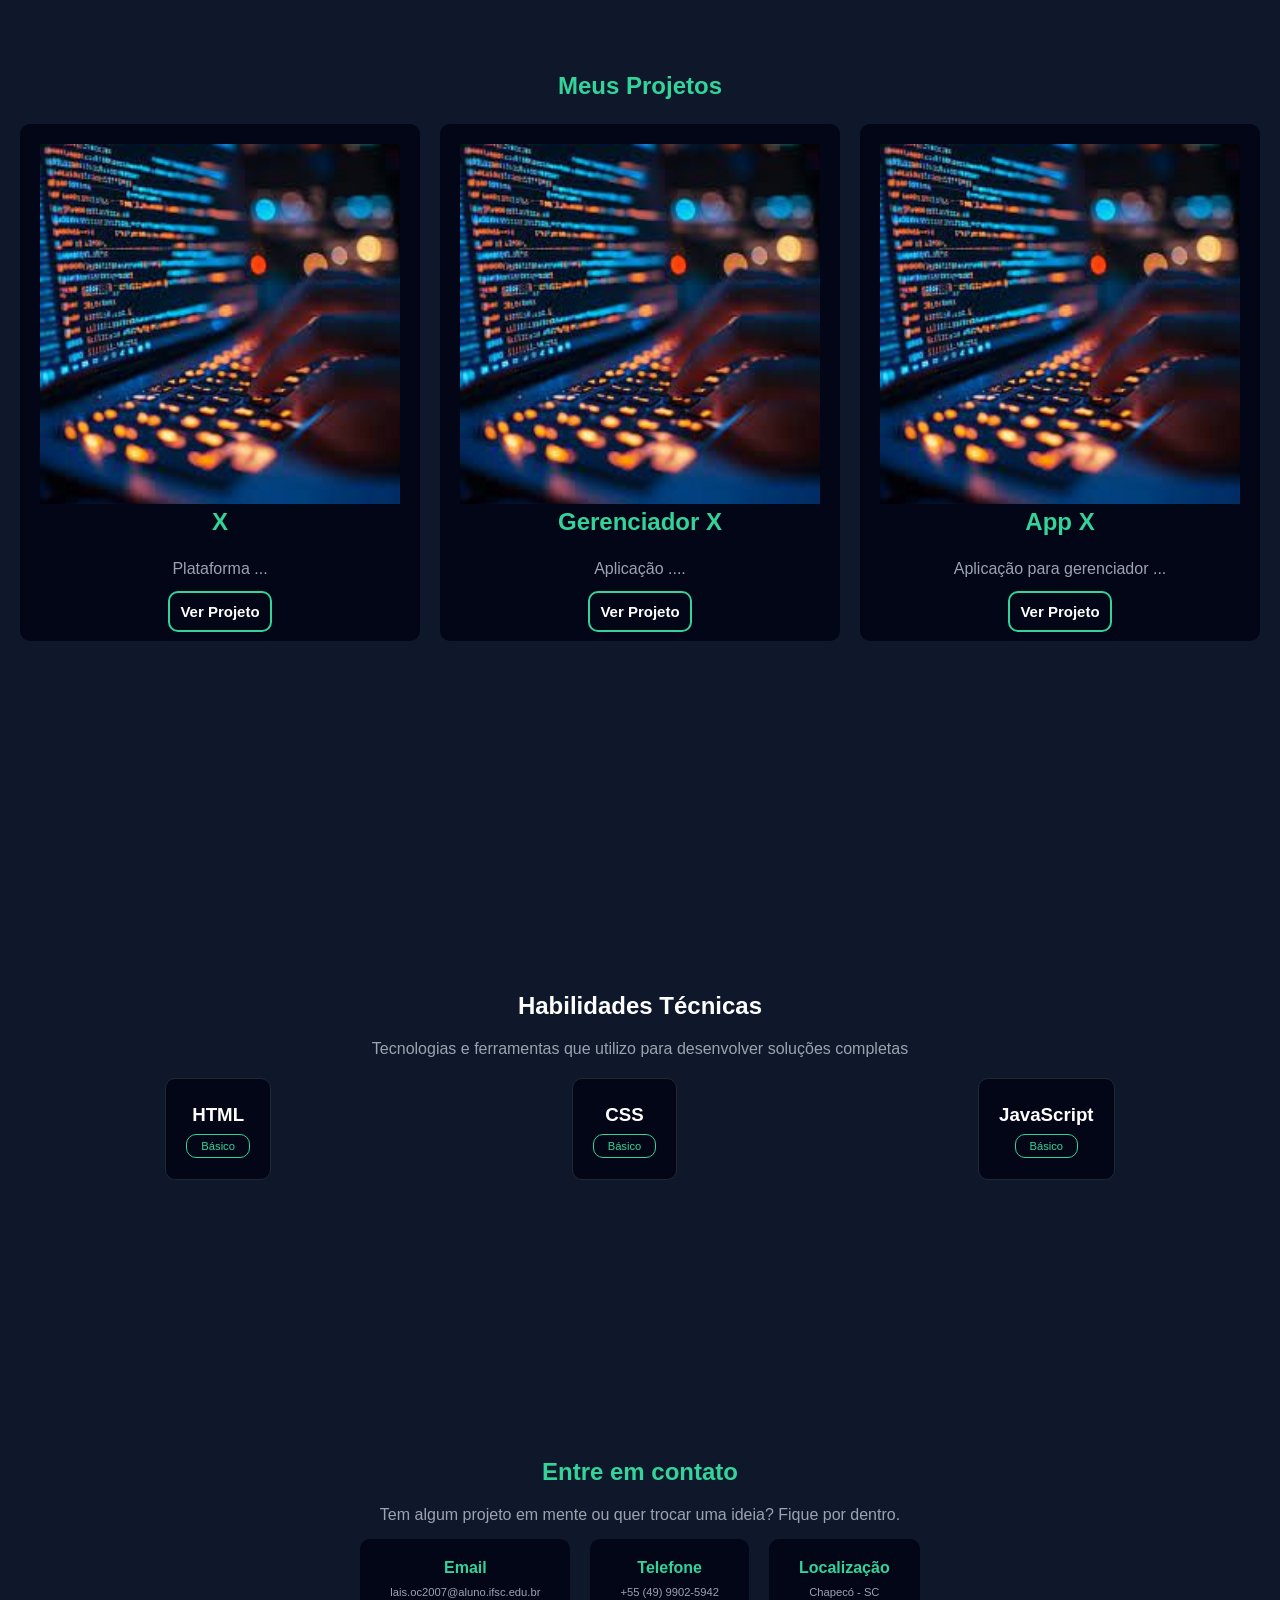
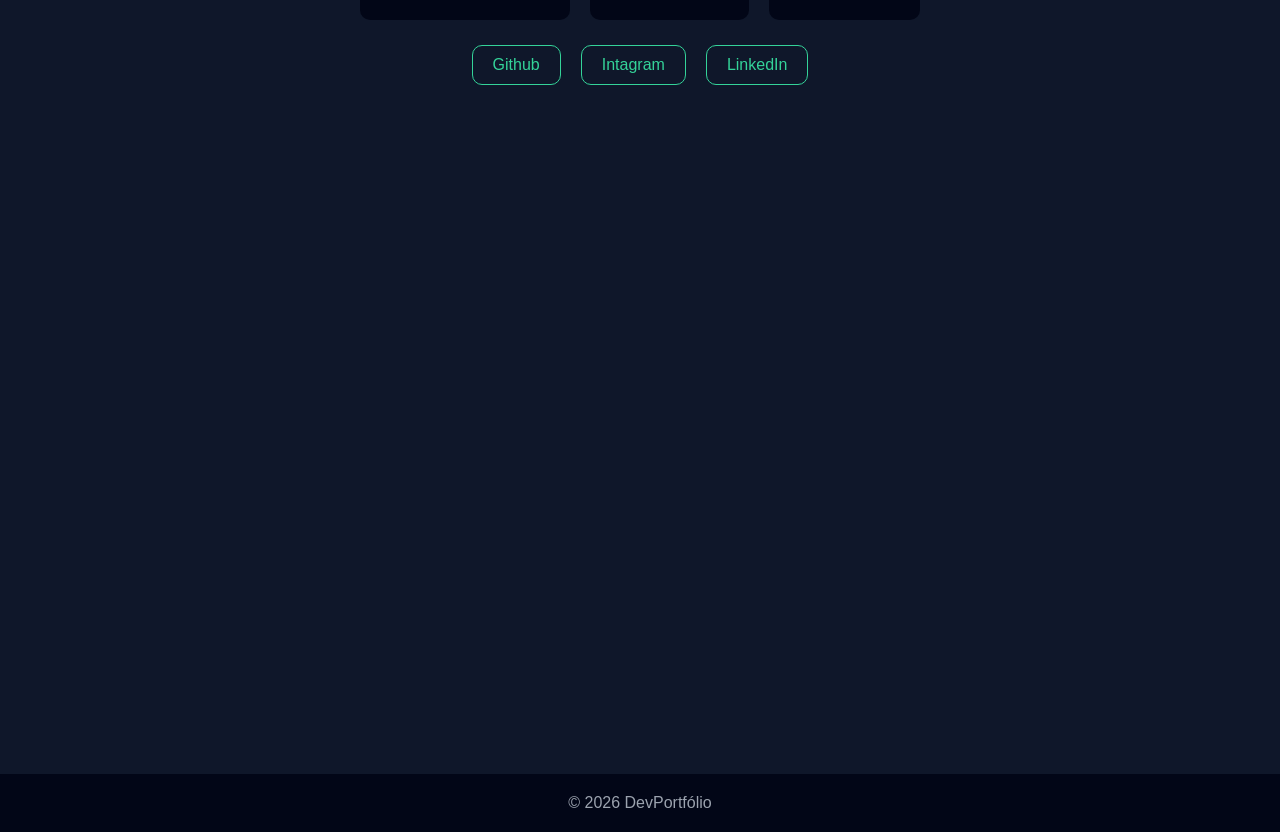
<file: Engenharia/ProjetoFinal/dev.html>
<!DOCTYPE html>
<html lang="pt-br">
  <head>
    <meta charset="UTF-8" />
    <meta name="viewport" content="width=device-width, initial-scale=1.0" />
    <title>Projeto Final -ScTec</title>
    <link rel="stylesheet" href="./estilos.css" />
  </head>
  <body>
    <header class="hero">
      <nav class="navbar">
        <h3 class="logo">DevPortfólio</h3>
        <button id="hamburguer">=</button>
        <ul class="menu" id="menu">
          <li><a href="#sobre">Sobre</a></li>
          <li><a href="#projetos">Projetos</a></li>
          <li><a href="#habilidades">Habilidades</a></li>
          <li><a href="#contato">Contato</a></li>
        </ul>
      </nav>
      <div class="hero-container">
        <p class="intro">Olá eu sou</p>
        <h2>Desenvolvedora FrontEnd</h2>
        <p class="descricao">Criando experiências digitais com código</p>
      </div>
    </header>
    <section id="sobre">
      <h2>Sobre Mim</h2>
      <div class="sobre-conteudo">
        <div class="sobre-texto">
          <p>dffjfsddscksdnvsdnvsdvbskjncjbv</p>
          <p>ddscndsvdnsv.kdsvlhewihfjbncjbvfheç lcnsdjlcvbdhsv</p>
        </div>
        <div class="sobre-dados">
          <div>
            <strong>5+</strong>
            <span>Projetos concluídos</span>
          </div>
          <div>
            <strong>1+</strong>
            <span>Ano(s) de experiência</span>
          </div>
          <div>
            <strong>4+</strong>
            <span>Tecnologias</span>
          </div>
        </div>
      </div>
    </section>
    <section id="projetos">
      <h2>Meus Projetos</h2>
      <div class="projetos-container">
        <div class="projeto-card">
          <img src="./imagem.jpg" alt="Imagem do projeto" />
          <h2>X</h2>
          <p>Plataforma ...</p>
          <a href="#" target="_blank"> Ver Projeto</a
          ><!---Depois colocar link de outro projetos que desenvolvi !!-->
        </div>
        <div class="projeto-card">
          <img src="./imagem.jpg" alt="Imagem do projeto" />
          <h2>Gerenciador X</h2>
          <p>Aplicação ....</p>
          <a href="#" target="_blank"> Ver Projeto</a
          ><!---Depois colocar link de outros projetos que desenvolvi !!-->
        </div>
        <div class="projeto-card">
          <img src="./imagem.jpg" alt="Imagem do projeto" />
          <h2>App X</h2>
          <p>Aplicação para gerenciador ...</p>
          <a href="#" target="_blank"> Ver Projeto</a
          ><!---Depois colocar link de outro projetos que desenvolvi !!-->
        </div>
      </div>
    </section>
    <section id="habilidades">
      <h2>Habilidades Técnicas</h2>
      <p>
        Tecnologias e ferramentas que utilizo para desenvolver soluções
        completas
      </p>
      <div class="habilidades-lista">
        <div class="habilidades-card">
          <h3>HTML</h3>
          <span>Básico</span>
        </div>
        <div class="habilidades-card">
          <h3>CSS</h3>
          <span>Básico</span>
        </div>
        <div class="habilidades-card">
          <h3>JavaScript</h3>
          <span>Básico</span>
        </div>
      </div>
    </section>
    <section id="contato">
      <h2>Entre em contato</h2>
      <p>
        Tem algum projeto em mente ou quer trocar uma ideia? Fique por dentro.
      </p>
      <div class="contato-lista">
        <div class="contato-item">
          <strong>Email</strong>
          <span>lais.oc2007@aluno.ifsc.edu.br</span>
        </div>
        <div class="contato-item">
          <strong>Telefone</strong>
          <span>+55 (49) 9902-5942</span>
        </div>
        <div class="contato-item">
          <strong>Localização</strong>
          <span>Chapecó - SC</span>
        </div>
      </div>

      <div class="redes-sociais">
        <a href="https://github.com/laiscorrea-dev" target="_blank"> Github </a>
        <a href="https://www.instagram.com/lai.correa15?igsh=MXFwZXI5OHlhanJrdw%3D%3D&utm_source=qr" target="_blank">Intagram</a>
        <a href="https://www.linkedin.com/in/lais-de-oliveira-corrêa-ab0bb3395" target="_blank">LinkedIn</a>
      </div>
    </section>

    <footer class="footer">
      <p>© 2026 DevPortfólio</p>
    </footer>
    <script>
      let button = document.getElementById("hamburguer");
      let menu = document.getElementById("menu");

      button.addEventListener("click", function () {
        menu.classList.toggle("ativa");
      });
    </script>
  </body>
</html>
</file>
<file: FRONT-END/estilo.css>
body{
    font-family: Arial, Helvetica, sans-serif;
    text-align: center;
    margin: 0em;
    padding: 0em;

}
a{
    text-decoration: none;
    color: black;
    
}

    
a:hover{
    color: rgb(17, 30, 213);
    
}

nav{
    background-color: rgb(0, 0, 0);
    padding: 2em;
    border-radius: 1em;
    
}
 nav a {
            color: rgb(252, 252, 252);
            padding: 0 0em;
            margin: 0 0.5em;
            text-decoration: none;
            font-weight: bold;
            float:right;
        }

header{
    background-color: rgb(185, 183, 180);
    padding: 0em;
    color: rgb(2, 2, 2);
    border-radius: 1em;
    border: 0.1em solid rgb(20, 201, 102);
    
    
}
section, thead{
    background-color:rgb(185, 183, 180);
    padding: 0em;
    margin: 1em 0em 0em 0em;
    text-align: center;
    border-radius: 1em;
    border: 0.1em solid rgb(20, 201, 102);
    
    
}
#fo{
    background-color: black;
    margin: 1em 0em; 
    padding: 0.3em;

    color: rgb(255, 255, 255);
    border-radius: 1em;
    
}
</file>
<file: Engenharia/style.css>
body{
    font-family: Arial, Helvetica, sans-serif;
    font-size: 20px;
    
}
.flex{
    display: flex;
    background-color: azure;
}
header{
    margin-top: 6px ;
    border: solid;
    text-align: center;
}
footer{
    text-align: center;
    border: solid;
    margin-top: 6px ;
    clear: both;
}
nav{
    text-align: center;
    border: solid;
    margin-top: 6px ;
    margin-bottom: 6px ;
}
div{

    border: 1.9px solid;
  
}
</file>
<file: Escolaridade/style.css>
body{
    font-family: Arial, Helvetica, sans-serif;
    margin: 0;
}
header{

    background-color: #CCC;
    color: #ffff;
    padding: 20px;
    text-align: center;
}
main{
    display: grid;
    grid-template-columns: repeat(auto-fit, minmax(300px, 1fr));
    gap: 20px;
    padding: 20px;

}
.content{
    background-color: rgb(150, 147, 145);
    padding: 20px;
    border-radius: 5px;
}
footer{
    background-color: black;
    color: white;
    text-align: center;
    padding: 6px;
    position: fixed;
    bottom: 0;
    width: 100%;
}
</file>
<file: Engenharia/ProjetoFinal/estilos.css>
* {
  margin: 0;
  padding: 0;
}
body {
  background-color: #0f172a;
  color: white;
  font-family: Arial, Helvetica, sans-serif;
}
a {
  text-decoration: none;
  color: inherit;
}
li {
  list-style: none;
}
.logo {
  color: #34d399;
}
.navbar {
  display: flex;
  justify-content: space-between;
  align-items: center;
  padding: 20px 40px;
  position: relative;
}
.menu {
  display: flex;
  gap: 10px;
}
.hero {
  height: 80vh;
  background: radial-gradient(circle at top, #0f172a, #020617);
}
.hero-container {
  text-align: center;
  margin: 3em;
}
.intro {
  color: #34d399;
  margin-bottom: 10px;
}
.hero-container h2 {
  font-size: 3em;
  margin-bottom: 10px;
}
.descricao {
  color: #34d399;
}
#sobre {
  height: 100vh;
  padding: 1em;
}
#sobre h2 {
  color: #34d399;
  text-align: center;
}
.sobre-conteudo {
  display: flex;
  flex-direction: column;
  gap: 20px;
  align-items: center;
  text-align: center;
}
.sobre-conteudo .sobre-texto{
  flex 1;
}
.sobre-conteudo .sobre-formacao{
  flex:  1;
}
.sobre-texto p {
  color: #9ca3af;
  margin-bottom: 20px;
  line-height: 1.6;
}
.sobre-dados{
  display: flex;
  gap: 20px;
  flex-wrap: wrap;
}
.sobre-dados div{
  text-align: center;

}
.sobre-dados strong{
  display: block;
  font-size: 2em;
  color: #34d399;
}
.sobre-dados span{
  font-size: 1em;
  color: #9ca3af;
}
#projetos{
  min-height: 100vh;
  text-align: center;
  margin: 20px;

}
.projetos-container{
  display: flex;
  flex-wrap: wrap;
  gap: 20px;
}
.projetos-container > *{
  flex: 1 1 250px ;

}

.projeto-card{
  width: 100px;
  background-color: #020617;
  padding: 20px;
  border-radius: 10px;
}
.projeto-card img{
  width: 100%;
  object-fit: contain;
  object-position: center;
}
#projetos h2{
  color: #34d399;
  margin-bottom: 1em;
}
.projeto-card p {
  color: #9ca3af;
  margin-bottom: 25px;
}

.projeto-card a {
 
  font-weight: bold;
  border: 2px  solid #34d399 ;
  padding: 10px ;
  border-radius: 10px;
  font-size: 15px;

}
.projeto-card a:hover{

    color: #020617;
    background: #10b981;

}
#habilidades{
  min-height: 50vh;
  text-align: center;
}
#habilidades p {
  color: #9ca3af;
  margin: 20px;
}
.habilidades-lista{
  display: flex;
  flex-wrap: wrap;
  justify-content: space-around;
  gap: 10px;
  margin: 20px;
}

.habilidades-card{
  background-color: #020617;
  border: 1px solid #1f2933;
  border-radius: 10px;
  padding: 25px 20px ;
}

.habilidades-card:hover{
  border: 1px solid #34d399;
}
.habilidades-card span{
  padding: 5px 14px;
  border-radius: 10px;
  background: #020617;
  border: 1px solid #34d399;
  color: #34d399;
  font-size: 0.7em;

}
.habilidades-card h3{
  margin-bottom: 10px;
}

#contato{
  min-height: 100vh;
  text-align: center;
  padding: 1em;
}
#contato h2{
  color: #34d399;
  margin-bottom:  20px;
}
#contato p {
  color: #9ca3af;
  margin-bottom: 15px;
}
.contato-lista{
  display: flex;
  flex-wrap: wrap;
  align-items: center;
  justify-content: center;
  gap: 20px;
  margin-bottom: 25px;
 
}
.contato-item{
  background: #020617;
  padding: 20px 30px;
  border-radius: 10px;
  border: 1px solod #34d399;
}
.contato-item strong{
  color: #34d399;
  display: block;
  margin-bottom: 5px;
}
.contato-item span{
  color: #9ca3af;
  font-size: 0.7em;
}
.redes-sociais{
  display: flex;
  justify-content:  center;
  flex-direction: row;
  gap: 20px;
}
@media (max-width: 768px){
  .redes-sociais{
    flex-direction: column;
  }
}


.redes-sociais a {
  border: 1px solid #34d399 ;
  border-radius: 10px;
  color: #34d399;
  padding: 10px 20px ;
}
.redes-sociais a:hover{
  color: #020617;
  background: #10b981;
}

.footer{
 
  text-align: center;
  padding: 20px;
  background:#020617 ;
  color: #9ca3af;

}
#hamburguer{
  display: none;
  font-size: 28px;
  background: none;
  cursor: pointer;
  color: #ffffff;
  border: none;
}
@media (max-width:768px){
  #hamburguer{
    display: block;
  }
  .menu{
    position: absolute;
    top: 70px;
    right: 40px;
    gap:15px;
    background: #111;
    display: none;
    flex-direction: column;
  }
  .menu.ativa{
    display: flex;
  }
}
</file>
